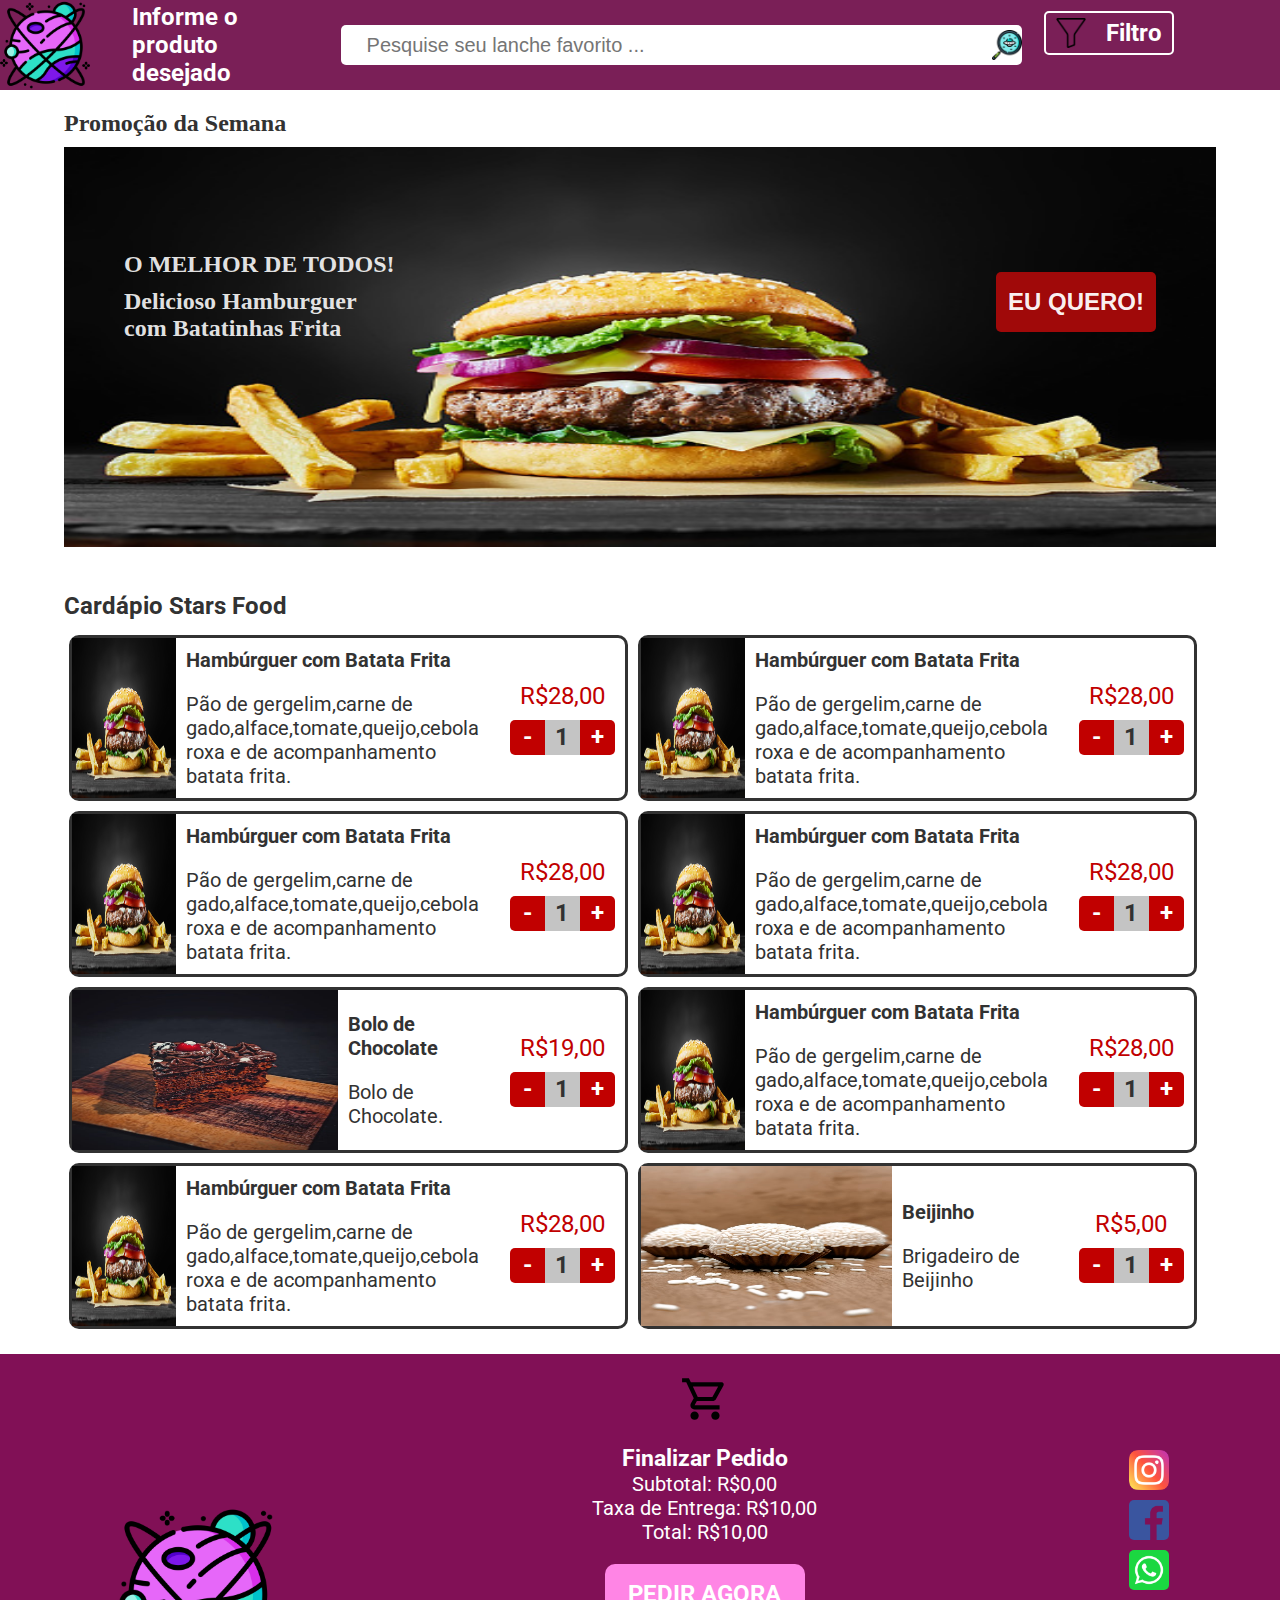
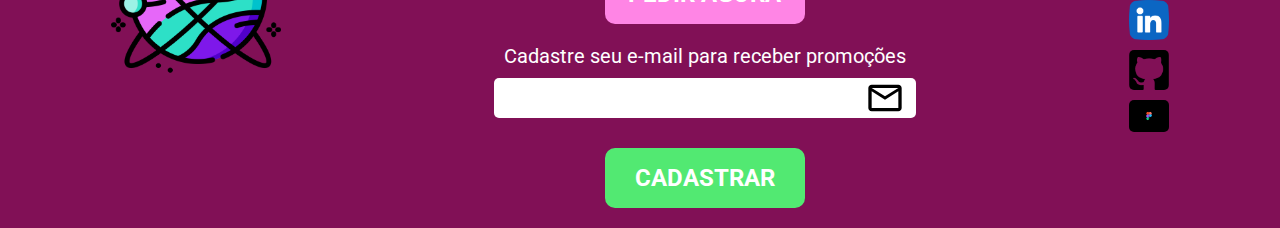
<file: index.html>
<!DOCTYPE html>
<html lang="pt-br">
<head>
    <meta charset="UTF-8">
    <meta http-equiv="X-UA-Compatible" content="IE=edge">
    <meta name="viewport" content="width=device-width, initial-scale=1.0">
    <link rel="stylesheet" href="styles.css">
    <link href="https://fonts.googleapis.com/css2?family=Roboto:ital,wght@0,100;0,400;1,300&display=swap" rel="stylesheet">
    <title>Food Stars</title>
</head>
<body>
    <header>
        <img src="./imagem/logoooo.png"Food Stars">
        <div id="pesquisa">
            <div id="busca">
                <p>Informe o produto desejado</p>
                <input type="text" placeholder=" Pesquise seu lanche favorito ...">
            </div>
            <div id="filtro">
                <img src="./imagem/Filtrooo.png" alt="Filtro">
                <p>Filtro</p>
            </div>
        </div>
    </header>
    <main>
        <section id="banner">
            <p id="titulo">Promoção da Semana</p>
            <img src=".//Images/hamburguebanner.jpg" alt="Promoção">
            <div id="pedido">
                <div id="promocao">
                    <p> O MELHOR DE TODOS!</p>
                    <p>Delicioso Hamburguer com Batatinhas Frita</p>
                </div>
                <button>EU QUERO!</button> 
            </div>
        </section>

        <section id="conteudo">
            <p id="titulo">Cardápio Stars Food</p>
            <div id="produto">
                <div class="card">   
                    <div class="lanche">  
                        <img src=".//Images/hamburguebanner.jpg" alt="Hamburguer">
                    </div>
                    <div class="item">
                        <p class="nome">Hambúrguer com Batata Frita</p>
                        <p class="descricao">Pão de gergelim,carne de gado,alface,tomate,queijo,cebola roxa e de acompanhamento batata frita.</p>
                    </div>
                    <div class="valor-qtd">
                        <p class="valor">R$28,00</p>
                        <div class="qtd">
                            <p class="sub">-</p>
                            <p class="quantia">1</p>
                            <p class="add">+</p>
                        </div>
                    </div>
                </div>
               

                <div class="card">   
                    <div class="lanche">  
                        <img src="./Images/beijin.jfif" alt="Beijinho">
                    </div>
                    <div class="item">
                        <p class="nome">Beijinho</p>
                        <p class="descricao">Brigadeiro de Beijinho</p>
                    </div>
                    <div class="valor-qtd">
                        <p class="valor">R$5,00</p>
                        <div class="qtd">
                            <p class="sub">-</p>
                            <p class="quantia">1</p>
                            <p class="add">+</p>
                        </div>
                    </div>
                </div>
                
                <div class="card">   
                    <div class="lanche">  
                        <img src="./Images/bolodechoco.jfif" alt="bolodechoco">
                    </div>
                    <div class="item">
                        <p class="nome">Bolo de Chocolate</p>
                        <p class="descricao">Bolo de Chocolate.</p>
                    </div>
                    <div class="valor-qtd">
                        <p class="valor">R$19,00</p>
                        <div class="qtd">
                            <p class="sub">-</p>
                            <p class="quantia">1</p>
                            <p class="add">+</p>
                        </div>
                    </div>
                </div>

                <div class="card">   
                    <div class="lanche">  
                        <img src=".//Images/hamburguebanner.jpg" alt="Hamburguer">
                    </div>
                    <div class="item">
                        <p class="nome">Hambúrguer com Batata Frita</p>
                        <p class="descricao">Pão de gergelim,carne de gado,alface,tomate,queijo,cebola roxa e de acompanhamento batata frita.</p>
                    </div>
                    <div class="valor-qtd">
                        <p class="valor">R$28,00</p>
                        <div class="qtd">
                            <p class="sub">-</p>
                            <p class="quantia">1</p>
                            <p class="add">+</p>
                        </div>
                    </div>
                </div>

                <div class="card">   
                    <div class="lanche">  
                        <img src=".//Images/hamburguebanner.jpg" alt="Hamburguer">
                    </div>
                    <div class="item">
                        <p class="nome">Hambúrguer com Batata Frita</p>
                        <p class="descricao">Pão de gergelim,carne de gado,alface,tomate,queijo,cebola roxa e de acompanhamento batata frita.</p>
                    </div>
                    <div class="valor-qtd">
                        <p class="valor">R$28,00</p>
                        <div class="qtd">
                            <p class="sub">-</p>
                            <p class="quantia">1</p>
                            <p class="add">+</p>
                        </div>
                    </div>
                </div>

                <div class="card">   
                    <div class="lanche">  
                        <img src=".//Images/hamburguebanner.jpg" alt="Hamburguer">
                    </div>
                    <div class="item">
                        <p class="nome">Hambúrguer com Batata Frita</p>
                        <p class="descricao">Pão de gergelim,carne de gado,alface,tomate,queijo,cebola roxa e de acompanhamento batata frita.</p>
                    </div>
                    <div class="valor-qtd">
                        <p class="valor">R$28,00</p>
                        <div class="qtd">
                            <p class="sub">-</p>
                            <p class="quantia">1</p>
                            <p class="add">+</p>
                        </div>
                    </div>
                </div>

                <div class="card">   
                    <div class="lanche">  
                        <img src=".//Images/hamburguebanner.jpg" alt="Hamburguer">
                    </div>
                    <div class="item">
                        <p class="nome">Hambúrguer com Batata Frita</p>
                        <p class="descricao">Pão de gergelim,carne de gado,alface,tomate,queijo,cebola roxa e de acompanhamento batata frita.</p>
                    </div>
                    <div class="valor-qtd">
                        <p class="valor">R$28,00</p>
                        <div class="qtd">
                            <p class="sub">-</p>
                            <p class="quantia">1</p>
                            <p class="add">+</p>
                        </div>
                    </div>
                </div>   
                

                <div class="card">   
                    <div class="lanche">  
                        <img src=".//Images/hamburguebanner.jpg" alt="Hamburguer">
                    </div>
                    <div class="item">
                        <p class="nome">Hambúrguer com Batata Frita</p>
                        <p class="descricao">Pão de gergelim,carne de gado,alface,tomate,queijo,cebola roxa e de acompanhamento batata frita.</p>
                    </div>
                    <div class="valor-qtd">
                        <p class="valor">R$28,00</p>
                        <div class="qtd">
                            <p class="sub">-</p>
                            <p class="quantia">1</p>
                            <p class="add">+</p>
                        </div>
                    </div>
                </div>   
                
            </div>
            
        </section>
    </main>

    <footer>
        <img src="./imagem/logoooo.png" alt="Food Stars">
        <div id="compra">
            <img src="./imagem/shopping_cart_black_24dp.svg" alt="Carrinhoo">
            <h3>Finalizar Pedido</h3>
            <p>Subtotal: R$0,00</p>
            <p>Taxa de Entrega: R$10,00</p>
            <p>Total: R$10,00</p>
            <button id="pedir">PEDIR AGORA</button>
            <p >Cadastre seu e-mail para receber promoções</p>
            <input type="e-mail">
            <button id="cadastrar">CADASTRAR</button>

        </div>
        <div id="links">
            <img src="./imagem/insta.png" alt="Instagram">
            <img src="./imagem/facebook.png" alt="facebook">
            <img src="./imagem/zapzap.png" alt="zapzap">
            <img src="./imagem/Linkedin.png" alt="Linkedin">
            <img src="./imagem/github.png" alt="github">
            <img src="./imagem/figma.png" alt="figma">
           
            

        </div>
    </footer>
</body>
</html>
</file>
<file: styles.css>
@import url('https://fonts.googleapis.com/css2?family=Roboto:ital,wght@0,100;0,400;1,300&display=swap');

* {
    margin: 0;
    padding: 0;
}

header {
    display: flex;
    justify-content: space-between;
    align-items: center;
    
    background-color: rgba(107, 6, 68, 0.897);
    

}

header img {
    width: 90px;
}

header #pesquisa {
    display: flex;
    width: 100%;
    margin-left: 10px;
}

header #busca {
    display: flex;
    justify-content: center;
    align-items: center;

    width: 80%;
}

header #busca input {
    width: 70%;
    height: 40px;
    border-radius: 5px;
    margin-left: 10px;
    border: 0;

    color: black;
    font-size: 20px;

    background-image: url(./imagem/lupaa.png);
    background-repeat: no-repeat;
    background-size: 30px;
    background-position-x: right;
    background-position-y: center;
    padding-left: 20px;
}




header #busca p , header #filtro p{
    border: solid 2 px black;
    width: 20%;
    font-size: 24px;
    font-weight: 700;
    color: #ffffff;
    font-family: 'Roboto' , sans-serif;

    margin: 0 10px 0 10px
}

header #filtro{
    display: flex;
    align-items: center;
    margin-top: 8px;

    margin-right: 30px;
    cursor: pointer;
    color: #ffffff;
    border: solid 2px;
    border-radius: 5px;
    height: 40px;    

    transition: 0.3s;
}

header #filtro img {
    width: 30px;
    margin: 0 10px 0 10px
}

main #banner {
    max-width: 90%;
    margin: auto;
    padding: 20px 0 20px 0;
}

main #banner p{
    font-size: 24px;
    font-family: 'Roboto' sans-serif;
    margin-bottom: 10px;
    color: #323232;
    font-weight: 700;
   
}

main #banner img {
    width: 100%;
    max-height: 400px;
}

main #banner #pedido {
    display: flex;
    justify-content: space-between;
    align-items: center;
    margin: -300px 60px 0 60px;

    z-index: 2; 
    margin-bottom: 200px;  
}

main #banner #pedido #promocao p {
  color: #ffffffe3;
  max-width: 280px;
}

main #banner #pedido  button{
    background-color: #a00909;
    min-height: 60px;
    min-width: 160px;
    border-radius: 5px;
    border: 0;
    color: rgba(255, 255, 255, 0.959);
    font-weight: 700;
    font-size: 24px;

    transition: 0.3s;
}

main #banner #pedido  button:hover{
    cursor: pointer;
    background-color: #ee5050ef;
}

header #filtro:hover {
    background-color: rgba(236, 116, 236, 0.678);
}

main #conteudo{
    max-width: 90%;
    margin: 20px auto;   
}

main #conteudo #titulo{
  color: #323232;
  font-size: 24px;
  font-weight: 700;
  padding-bottom: 10px;
  font-family: 'Roboto', sans-serif;

}

main #conteudo #produto {
    display: flex;
    flex-wrap: wrap-reverse;
    
}

main #conteudo #produto .card  {
    display: flex;
    justify-content: space-between;
    align-items: center;

    max-width:48%;
    height:160px;
    border: solid 3px #323232;
    border-radius: 10px;

    margin: 5px 5px;
}

main #conteudo #produto .card .lanche {
    width: 300px;
    height: 100%;
}

main #conteudo #produto .card .lanche img {
    width: 100%;
    height: 100%;
}

main #conteudo #produto .card .item {
    margin: 0 5px 0 10px;

    display: flex;
    flex-direction: column;
    justify-content: center;
}

main #conteudo #produto .card .item p{
    font-family: 'Roboto', sans-serif;
    color: #323232;
    font-weight: 700;
    font-size: 20px;
    margin: 10px 0;
    
}

main #conteudo #produto .card .item .descricao {
    font-weight: 400;
}

main #conteudo #produto .card .valor-qtd{
    margin: auto 10px;
}

main #conteudo #produto .card .valor-qtd .valor{
    color: #c10000;
    font-family: 'Roboto', sans-serif;
    font-weight: 400;
    font-size: 24px;
    text-align: center;
    margin: 0 0 10px 0;
}

main #conteudo #produto .card .valor-qtd .qtd{
    display: flex;
    justify-content: center;
    align-items: center;

}

main #conteudo #produto .card .valor-qtd .qtd p{
    width: 35px;
    height: 35px;
    font-size: 24px;
    font-weight: 700;
    font-family: 'Roboto', sans-serif;
    background: #c10000;
    color: #fff;

    display: flex;
    align-items: center;
    justify-content: center;

}

main #conteudo #produto .card .valor-qtd .qtd .quantia{
    background: #c4c4c4;
    color: #323232;
}

main #conteudo #produto .card .valor-qtd .qtd  .sub{
    border-radius: 5px 0 0 5px;
    cursor: pointer;
}

main #conteudo #produto .card .valor-qtd .qtd  .add{
    border-radius: 0 5px 5px 0;
    cursor: pointer;
}

footer {
    display: flex;
    justify-content: space-around;
    align-items: center;
    background: rgba(122, 2, 76, 0.945);
}

footer #links {
    display: flex;
    flex-direction: column;
    align-items: center;
}

footer #links img{
    width: 40px;
    border-radius: 5px;
    margin: 5px 0;

    cursor: pointer;
}

footer img{
    width: 170px;
}

footer #compra{
    display: flex;
    flex-direction: column;
    justify-content: center;
    align-items: center;
    color: #ffffff;
    font-size: 20px;
    font-family: 'Roboto', sans-serif;
}

footer #compra img {
    width: 50px;   
    margin: 20px 0;
}

footer #compra #pedir, footer #compra #cadastrar {  
    border: 0;
    border-radius: 10px;
    height: 60px;
    width: 200px;
    font-weight: 700;
    margin: 20px 0;
    color: #ffffff;
    font-family: 'Roboto', sans-serif;
    font-size: 24px;

    cursor: pointer; 

    transition: 0.5s;
}

footer #compra #pedir {
    background: rgb(255, 133, 229);
}

footer #compra #cadastrar {
    background: rgba(77, 255, 116, 0.911);
}

footer #compra #pedir:hover {
    background: rgb(182, 5, 143);
}

footer #compra #cadastrar:hover {
    background: rgba(16, 124, 39, 0.911);
}

footer #compra input{
    width: 100%;
    height: 40px;
    border: 0;
    border-radius: 5px;
    margin: 10px 0;

     color: #000;
     font-size: 24px;

    background-image: url(./imagem/email_black_24dp.svg);
    background-repeat: no-repeat;
    background-size: 40px;
    background-position-x: 97%;
    background-position-y: center;

    padding-left: 20px;

}
</file>
